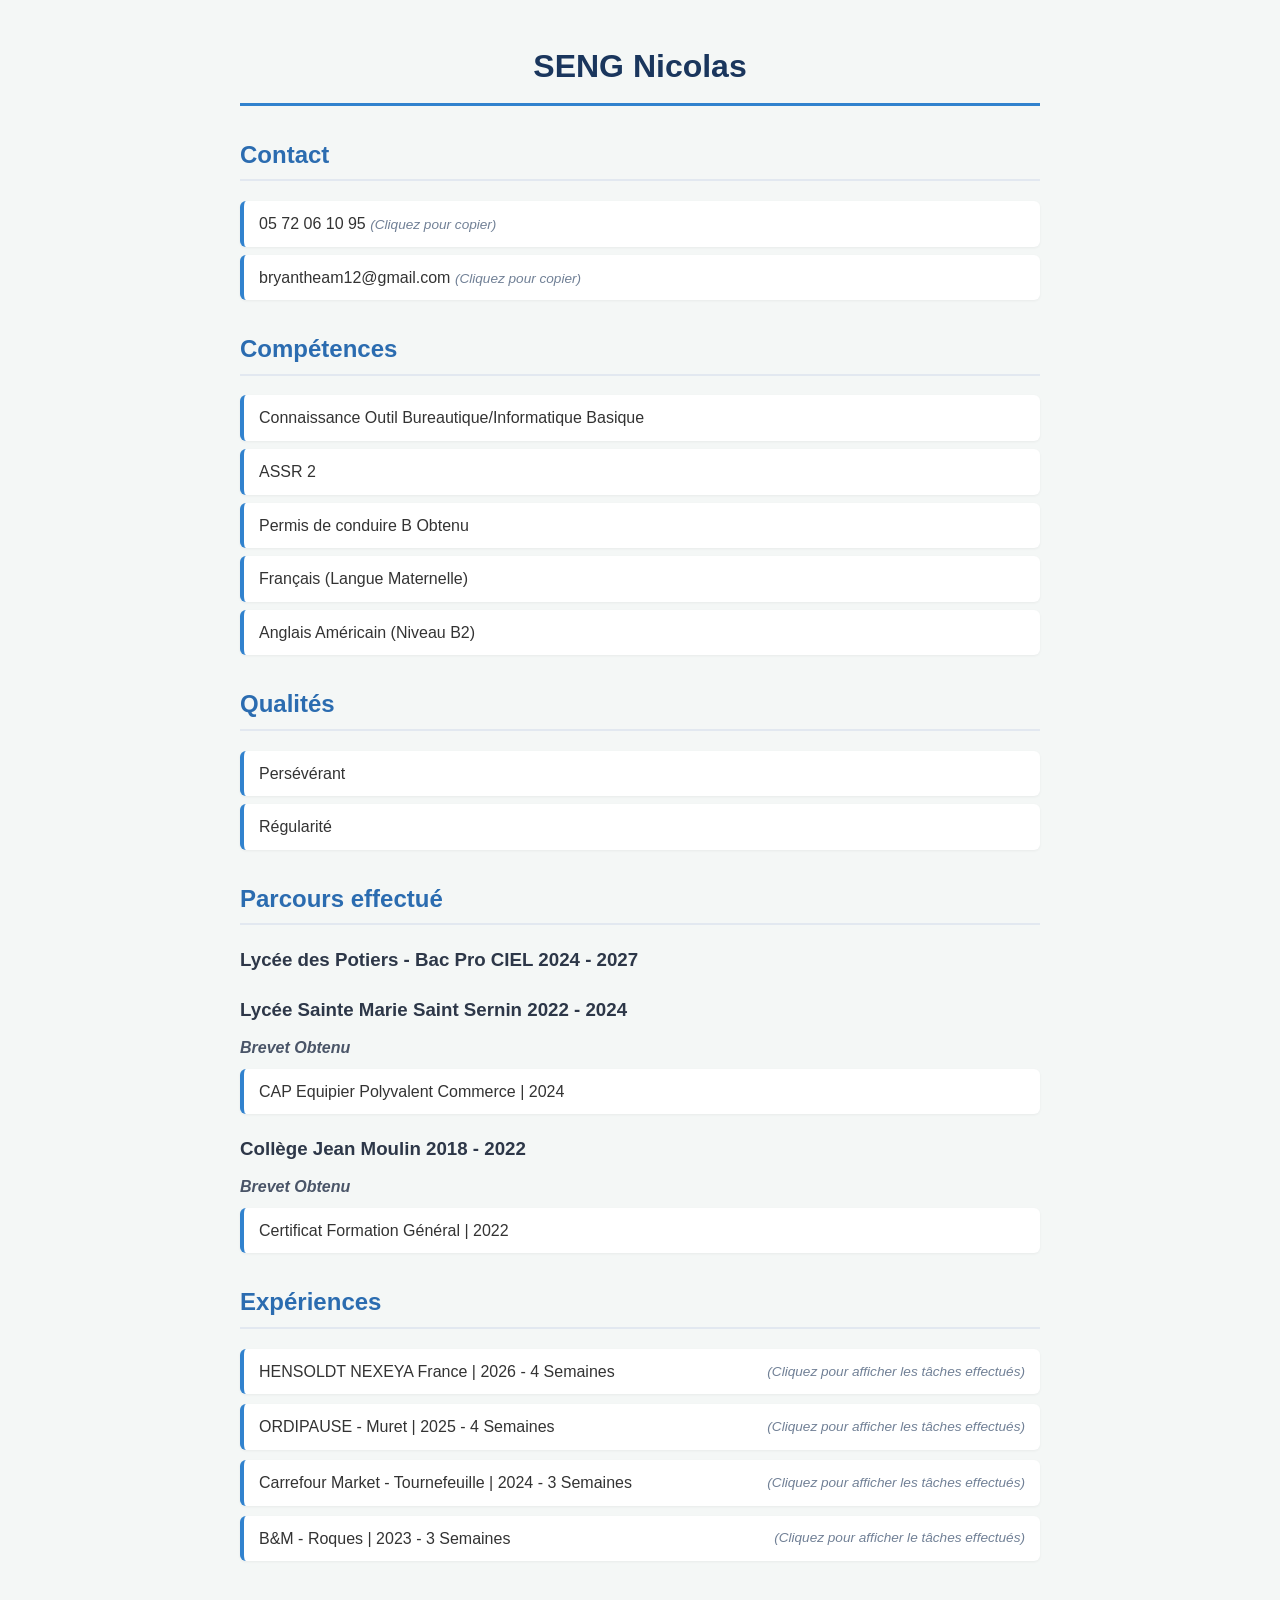
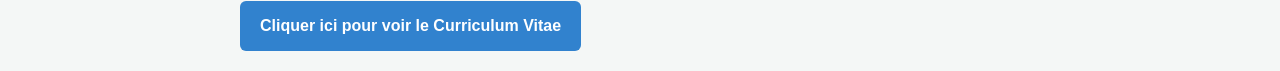
<file: index.html>
<!DOCTYPE html>
<html lang="fr">
<head>
    <meta charset="UTF-8"/>
    <link rel="stylesheet" href="index.css">
    <title>Portfolio de Nicolas SENG</title>
</head>

<body>
<h1>SENG Nicolas</h1>

<h2>Contact</h2>
<p class="copy-box" onclick="copierTexte(this)" data-copie="05 72 06 10 95">05 72 06 10 95 <span class="copier-hint">(Cliquez pour copier)</span></p>
<p class="copy-box" onclick="copierTexte(this)" data-copie="bryantheam12@gmail.com">bryantheam12@gmail.com <span class="copier-hint">(Cliquez pour copier)</span></p>

<h2>Compétences</h2>
<p>Connaissance Outil Bureautique/Informatique Basique</p>
<p>ASSR 2</p>
<p>Permis de conduire B Obtenu</p>
<p>Français (Langue Maternelle)</p>
<p>Anglais Américain (Niveau B2)</p>

<h2>Qualités</h2>
<p>Persévérant</p>
<p>Régularité</p>

<h2>Parcours effectué</h2>
<h3>Lycée des Potiers - Bac Pro CIEL 2024 - 2027</h3>
<h3>Lycée Sainte Marie Saint Sernin 2022 - 2024</h3>
<h4>Brevet Obtenu</h4>
<p>CAP Equipier Polyvalent Commerce | 2024</p>
<h3>Collège Jean Moulin 2018 - 2022</h3>
<h4>Brevet Obtenu</h4>
<p>Certificat Formation Général | 2022</p>

<h2>Expériences</h2>

<div class="experience-item">
    <p class="exp-header" onclick="toggleExperience(this)">
        <span>HENSOLDT NEXEYA France | 2026 - 4 Semaines</span>
        <span class="toggle-hint">(Cliquez pour afficher les tâches effectués)</span>
    </p>
    <ul class="exp-details">
        <li>Création compte utilisateur via Active Directory</li>
        <li>Attribution permissions d’accès</li>
        <li>Masterisation d’un poste informatique avec un MECM</li>
        <li>Déploiement appareil mobile avec un MDM</li>
        <li>Mise à jour logistique du matériel dans le parc informatique</li>
        <li>Création compte & adresse mails professionnel</li>
    </ul>
</div>

<div class="experience-item">
    <p class="exp-header" onclick="toggleExperience(this)">
        <span>ORDIPAUSE - Muret | 2025 - 4 Semaines</span>
        <span class="toggle-hint">(Cliquez pour afficher les tâches effectués)</span>
    </p>
    <ul class="exp-details">
        <li>Montage/démontage ordinateurs</li>
        <li>Mise à jour logiciel + système d’exploitation</li>
        <li>Nettoyage des données</li>
        <li>Nettoyage dossiers malintentionnées</li>
    </ul>
</div>

<div class="experience-item">
    <p class="exp-header" onclick="toggleExperience(this)">
        <span>Carrefour Market - Tournefeuille | 2024 - 3 Semaines</span>
        <span class="toggle-hint">(Cliquez pour afficher les tâches effectués)</span>
    </p>
    <ul class="exp-details">
        <li>Réassort</li>
        <li>Assistance des clients</li>
        <li>Facing</li>
        <li>Mise en rayon</li>
        <li>L'éditage</li>
    </ul>
</div>

<div class="experience-item">
    <p class="exp-header" onclick="toggleExperience(this)">
        <span>B&M - Roques | 2023 - 3 Semaines</span>
        <span class="toggle-hint">(Cliquez pour afficher le tâches effectués)</span>
    </p>
    <ul class="exp-details">
        <li>Facing</li>
        <li>Étiquetage</li>
        <li>Mise en rayon</li>
        <li>Réassort</li>
        <li>Rangement de la réserve</li>
        <li>Assemblage des meubles pour le display</li>
        <li>Informer les clients</li>
    </ul>
</div>

<a href="https://canva.link/5i1clasu5djs38j">Cliquer ici pour voir le Curriculum Vitae</a>

<script>
function copierTexte(element) {
    const texteACopier = element.getAttribute('data-copie');
    const hint = element.querySelector('.copier-hint');
    const hintOriginal = hint.innerText;

    navigator.clipboard.writeText(texteACopier).then(() => {
        hint.innerText = " (Copié !)";
        element.style.borderColor = "#3182ce";
        element.style.backgroundColor = "#f0fff4";

        setTimeout(() => {
            hint.innerText = hintOriginal;
            element.style.borderColor = "";
            element.style.backgroundColor = "";
        }, 2000);
    }).catch(err => {
        console.error('Erreur lors de la copie : ', err);
    });
}

function toggleExperience(headerElement) {
    const item = headerElement.closest('.experience-item');
    const hint = headerElement.querySelector('.toggle-hint');
    
    item.classList.toggle('active');

    if (item.classList.contains('active')) {
        hint.innerText = "(Cliquez pour masquer les tâches effectués)";
    } else {
        hint.innerText = "(Cliquez pour afficher les tâches effectués)";
    }
}
</script>
</body>
</html>
</file>
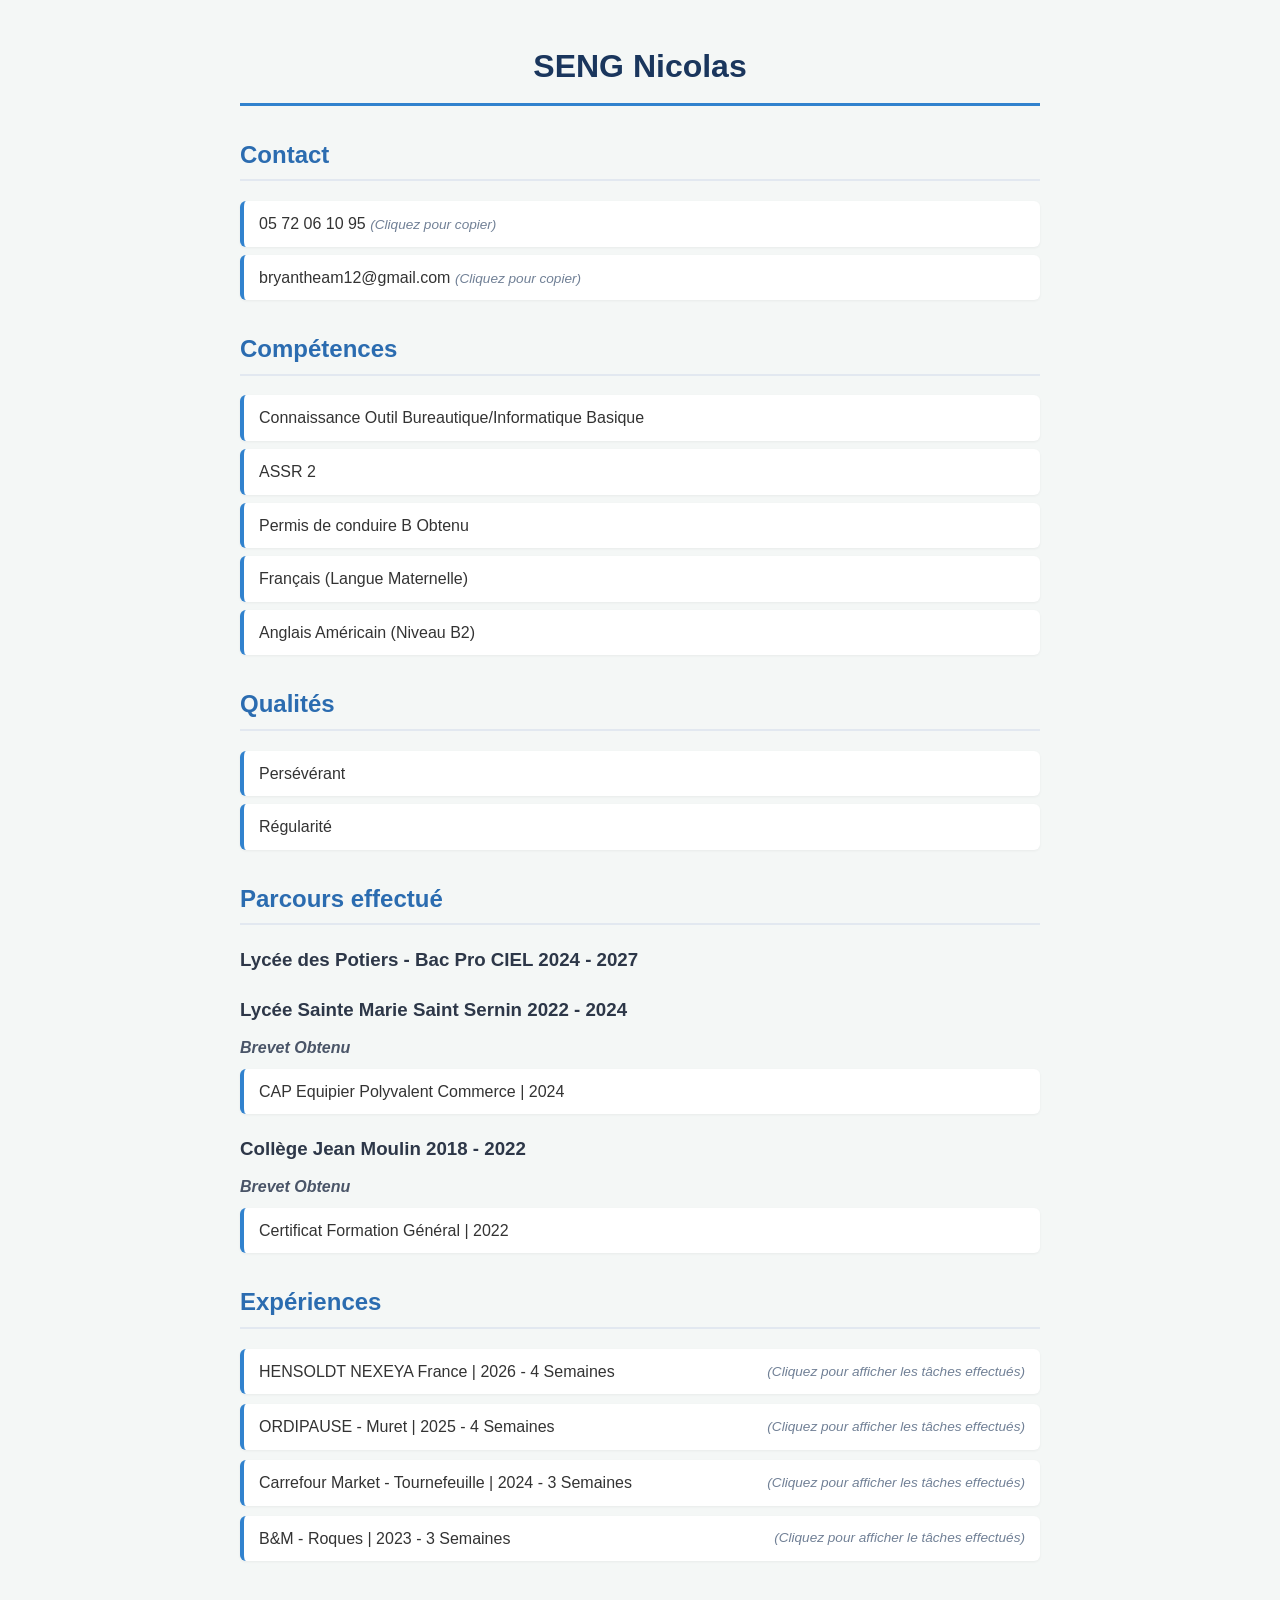
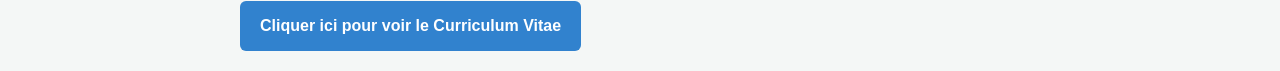
<file: Test.html>
<!DOCTYPE html>
<html lang="fr">
<head>
    <meta charset="UTF-8"/>
    <link rel="stylesheet" href="Test.css">
    <title>Portfolio de Nicolas SENG</title>
</head>

<body>
<h1>SENG Nicolas</h1>

<h2>Contact</h2>
<p class="copy-box" onclick="copierTexte(this)" data-copie="05 72 06 10 95">05 72 06 10 95 <span class="copier-hint">(Cliquez pour copier)</span></p>
<p class="copy-box" onclick="copierTexte(this)" data-copie="bryantheam12@gmail.com">bryantheam12@gmail.com <span class="copier-hint">(Cliquez pour copier)</span></p>

<h2>Compétences</h2>
<p>Connaissance Outil Bureautique/Informatique Basique</p>
<p>ASSR 2</p>
<p>Permis de conduire B Obtenu</p>
<p>Français (Langue Maternelle)</p>
<p>Anglais Américain (Niveau B2)</p>

<h2>Qualités</h2>
<p>Persévérant</p>
<p>Régularité</p>

<h2>Parcours effectué</h2>
<h3>Lycée des Potiers - Bac Pro CIEL 2024 - 2027</h3>
<h3>Lycée Sainte Marie Saint Sernin 2022 - 2024</h3>
<h4>Brevet Obtenu</h4>
<p>CAP Equipier Polyvalent Commerce | 2024</p>
<h3>Collège Jean Moulin 2018 - 2022</h3>
<h4>Brevet Obtenu</h4>
<p>Certificat Formation Général | 2022</p>

<h2>Expériences</h2>

<div class="experience-item">
    <p class="exp-header" onclick="toggleExperience(this)">
        <span>HENSOLDT NEXEYA France | 2026 - 4 Semaines</span>
        <span class="toggle-hint">(Cliquez pour afficher les tâches effectués)</span>
    </p>
    <ul class="exp-details">
        <li>Création compte utilisateur via Active Directory</li>
        <li>Attribution permissions d’accès</li>
        <li>Masterisation d’un poste informatique avec un MECM</li>
        <li>Déploiement appareil mobile avec un MDM</li>
        <li>Mise à jour logistique du matériel dans le parc informatique</li>
        <li>Création compte & adresse mails professionnel</li>
    </ul>
</div>

<div class="experience-item">
    <p class="exp-header" onclick="toggleExperience(this)">
        <span>ORDIPAUSE - Muret | 2025 - 4 Semaines</span>
        <span class="toggle-hint">(Cliquez pour afficher les tâches effectués)</span>
    </p>
    <ul class="exp-details">
        <li>Montage/démontage ordinateurs</li>
        <li>Mise à jour logiciel + système d’exploitation</li>
        <li>Nettoyage des données</li>
        <li>Nettoyage dossiers malintentionnées</li>
    </ul>
</div>

<div class="experience-item">
    <p class="exp-header" onclick="toggleExperience(this)">
        <span>Carrefour Market - Tournefeuille | 2024 - 3 Semaines</span>
        <span class="toggle-hint">(Cliquez pour afficher les tâches effectués)</span>
    </p>
    <ul class="exp-details">
        <li>Réassort</li>
        <li>Assistance des clients</li>
        <li>Facing</li>
        <li>Mise en rayon</li>
        <li>L'éditage</li>
    </ul>
</div>

<div class="experience-item">
    <p class="exp-header" onclick="toggleExperience(this)">
        <span>B&M - Roques | 2023 - 3 Semaines</span>
        <span class="toggle-hint">(Cliquez pour afficher le tâches effectués)</span>
    </p>
    <ul class="exp-details">
        <li>Facing</li>
        <li>Étiquetage</li>
        <li>Mise en rayon</li>
        <li>Réassort</li>
        <li>Rangement de la réserve</li>
        <li>Assemblage des meubles pour le display</li>
        <li>Informer les clients</li>
    </ul>
</div>

<a href="https://canva.link/5i1clasu5djs38j">Cliquer ici pour voir le Curriculum Vitae</a>

<script>
function copierTexte(element) {
    const texteACopier = element.getAttribute('data-copie');
    const hint = element.querySelector('.copier-hint');
    const hintOriginal = hint.innerText;

    navigator.clipboard.writeText(texteACopier).then(() => {
        hint.innerText = " (Copié !)";
        element.style.borderColor = "#3182ce";
        element.style.backgroundColor = "#f0fff4";

        setTimeout(() => {
            hint.innerText = hintOriginal;
            element.style.borderColor = "";
            element.style.backgroundColor = "";
        }, 2000);
    }).catch(err => {
        console.error('Erreur lors de la copie : ', err);
    });
}

function toggleExperience(headerElement) {
    const item = headerElement.closest('.experience-item');
    const hint = headerElement.querySelector('.toggle-hint');
    
    item.classList.toggle('active');

    if (item.classList.contains('active')) {
        hint.innerText = "(Cliquez pour masquer les tâches effectués)";
    } else {
        hint.innerText = "(Cliquez pour afficher les tâches effectués)";
    }
}
</script>
</body>
</html>
</file>
<file: index.css>
/* Style général et typographie moderne */
body {
    font-family: 'Segoe UI', Tahoma, Geneva, Verdana, sans-serif;
    line-height: 1.6;
    color: #333333;
    background-color: #f4f7f6;
    margin: 0;
    padding: 20px;
    max-width: 800px;
    margin-left: auto;
    margin-right: auto;
}

/* En-tête principal */
h1 {
    color: #1a365d;
    text-align: center;
    border-bottom: 3px solid #3182ce;
    padding-bottom: 10px;
    margin-bottom: 30px;
}

/* Titres de sections */
h2 {
    color: #2b6cb0;
    border-bottom: 2px solid #e2e8f0;
    padding-bottom: 5px;
    margin-top: 30px;
}

/* Établissements / Diplômes */
h3 {
    color: #2d3748;
    margin-top: 20px;
    margin-bottom: 5px;
}

/* Sous-titres */
h4 {
    color: #4a5568;
    font-style: italic;
    margin-top: 10px;
    margin-bottom: 5px;
}

/* Paragraphes de contenu */
p {
    background-color: #ffffff;
    padding: 10px 15px;
    margin: 8px 0;
    border-radius: 6px;
    box-shadow: 0 1px 3px rgba(0, 0, 0, 0.05);
    border-left: 4px solid #3182ce;
}

/* Style spécifique pour les contacts */
body > p:nth-of-type(1),
body > p:nth-of-type(2) {
    border-left-color: #3182ce;
}

/* Lien vers le CV Canva */
a {
    display: inline-block;
    margin-top: 30px;
    background-color: #3182ce;
    color: white;
    padding: 12px 20px;
    text-decoration: none;
    border-radius: 6px;
    font-weight: bold;
    transition: background-color 0.3s ease;
}

a:hover {
    background-color: #2b6cb0;
}

/* --- FONCTION COPIER AU CLIC --- */
.copy-box {
    cursor: pointer;
    transition: background-color 0.2s ease, border-color 0.2s ease;
}

.copy-box:hover {
    background-color: #edf2f7;
}

.copier-hint {
    font-size: 0.85em;
    color: #718096;
    font-style: italic;
}

/* --- ACCORDÉON / EXPÉRIENCES DÉPLIANTES --- */
.exp-header {
    cursor: pointer;
    transition: background-color 0.2s ease, border-color 0.2s ease;
    user-select: none;
    display: flex;
    justify-content: space-between;
    align-items: center;
}

.exp-header:hover {
    background-color: #edf2f7;
}

.toggle-hint {
    font-size: 0.85em;
    color: #718096;
    font-style: italic;
    font-weight: normal;
}

/* Cache la liste de détails par défaut */
.exp-details {
    display: none;
    background-color: #ffffff;
    margin: 0 0 12px 0;
    padding: 15px 20px 15px 35px;
    border-radius: 0 0 6px 6px;
    border-left: 4px solid #3182ce;
    box-shadow: 0 1px 3px rgba(0, 0, 0, 0.05);
}

/* Style de la liste une fois ouverte */
.experience-item.active .exp-details {
    display: block;
}

.experience-item.active .exp-header {
    border-bottom-left-radius: 0;
    border-bottom-right-radius: 0;
    margin-bottom: 0;
}/* Style général et typographie moderne */
body {
    font-family: 'Segoe UI', Tahoma, Geneva, Verdana, sans-serif;
    line-height: 1.6;
    color: #333333;
    background-color: #f4f7f6;
    margin: 0;
    padding: 20px;
    max-width: 800px;
    margin-left: auto;
    margin-right: auto;
}

/* En-tête principal */
h1 {
    color: #1a365d;
    text-align: center;
    border-bottom: 3px solid #3182ce;
    padding-bottom: 10px;
    margin-bottom: 30px;
}

/* Titres de sections */
h2 {
    color: #2b6cb0;
    border-bottom: 2px solid #e2e8f0;
    padding-bottom: 5px;
    margin-top: 30px;
}

/* Établissements / Diplômes */
h3 {
    color: #2d3748;
    margin-top: 20px;
    margin-bottom: 5px;
}

/* Sous-titres */
h4 {
    color: #4a5568;
    font-style: italic;
    margin-top: 10px;
    margin-bottom: 5px;
}

/* Paragraphes de contenu */
p {
    background-color: #ffffff;
    padding: 10px 15px;
    margin: 8px 0;
    border-radius: 6px;
    box-shadow: 0 1px 3px rgba(0, 0, 0, 0.05);
    border-left: 4px solid #3182ce;
}

/* Style spécifique pour les contacts */
body > p:nth-of-type(1),
body > p:nth-of-type(2) {
    border-left-color: #3182ce;
}

/* Lien vers le CV Canva */
a {
    display: inline-block;
    margin-top: 30px;
    background-color: #3182ce;
    color: white;
    padding: 12px 20px;
    text-decoration: none;
    border-radius: 6px;
    font-weight: bold;
    transition: background-color 0.3s ease;
}

a:hover {
    background-color: #2b6cb0;
}

/* --- FONCTION COPIER AU CLIC --- */
.copy-box {
    cursor: pointer;
    transition: background-color 0.2s ease, border-color 0.2s ease;
}

.copy-box:hover {
    background-color: #edf2f7;
}

.copier-hint {
    font-size: 0.85em;
    color: #718096;
    font-style: italic;
}

/* --- ACCORDÉON EXPÉRIENCES --- */
.experience-item {
    margin-bottom: 10px;
}

.exp-header {
    cursor: pointer;
    transition: background-color 0.2s ease;
    user-select: none;
    display: flex;
    justify-content: space-between;
    align-items: center;
    margin: 0 !important;
}

.exp-header:hover {
    background-color: #edf2f7;
}

.toggle-hint {
    font-size: 0.85em;
    color: #718096;
    font-style: italic;
    font-weight: normal;
    margin-left: 10px;
}

/* Caché par défaut */
.exp-details {
    display: none !important;
    background-color: #ffffff;
    margin: 0;
    padding: 15px 20px 15px 35px;
    border-radius: 0 0 6px 6px;
    border-left: 4px solid #3182ce;
    box-shadow: 0 1px 3px rgba(0, 0, 0, 0.05);
}

/* Visible au clic */
.experience-item.active .exp-details {
    display: block !important;
}

.experience-item.active .exp-header {
    border-bottom-left-radius: 0;
    border-bottom-right-radius: 0;
}
</file>
<file: Test.css>
/* Style général et typographie moderne */
body {
    font-family: 'Segoe UI', Tahoma, Geneva, Verdana, sans-serif;
    line-height: 1.6;
    color: #333333;
    background-color: #f4f7f6;
    margin: 0;
    padding: 20px;
    max-width: 800px;
    margin-left: auto;
    margin-right: auto;
}

/* En-tête principal */
h1 {
    color: #1a365d;
    text-align: center;
    border-bottom: 3px solid #3182ce;
    padding-bottom: 10px;
    margin-bottom: 30px;
}

/* Titres de sections */
h2 {
    color: #2b6cb0;
    border-bottom: 2px solid #e2e8f0;
    padding-bottom: 5px;
    margin-top: 30px;
}

/* Établissements / Diplômes */
h3 {
    color: #2d3748;
    margin-top: 20px;
    margin-bottom: 5px;
}

/* Sous-titres */
h4 {
    color: #4a5568;
    font-style: italic;
    margin-top: 10px;
    margin-bottom: 5px;
}

/* Paragraphes de contenu */
p {
    background-color: #ffffff;
    padding: 10px 15px;
    margin: 8px 0;
    border-radius: 6px;
    box-shadow: 0 1px 3px rgba(0, 0, 0, 0.05);
    border-left: 4px solid #3182ce;
}

/* Style spécifique pour les contacts */
body > p:nth-of-type(1),
body > p:nth-of-type(2) {
    border-left-color: #3182ce;
}

/* Lien vers le CV Canva */
a {
    display: inline-block;
    margin-top: 30px;
    background-color: #3182ce;
    color: white;
    padding: 12px 20px;
    text-decoration: none;
    border-radius: 6px;
    font-weight: bold;
    transition: background-color 0.3s ease;
}

a:hover {
    background-color: #2b6cb0;
}

/* --- FONCTION COPIER AU CLIC --- */
.copy-box {
    cursor: pointer;
    transition: background-color 0.2s ease, border-color 0.2s ease;
}

.copy-box:hover {
    background-color: #edf2f7;
}

.copier-hint {
    font-size: 0.85em;
    color: #718096;
    font-style: italic;
}

/* --- ACCORDÉON / EXPÉRIENCES DÉPLIANTES --- */
.exp-header {
    cursor: pointer;
    transition: background-color 0.2s ease, border-color 0.2s ease;
    user-select: none;
    display: flex;
    justify-content: space-between;
    align-items: center;
}

.exp-header:hover {
    background-color: #edf2f7;
}

.toggle-hint {
    font-size: 0.85em;
    color: #718096;
    font-style: italic;
    font-weight: normal;
}

/* Cache la liste de détails par défaut */
.exp-details {
    display: none;
    background-color: #ffffff;
    margin: 0 0 12px 0;
    padding: 15px 20px 15px 35px;
    border-radius: 0 0 6px 6px;
    border-left: 4px solid #3182ce;
    box-shadow: 0 1px 3px rgba(0, 0, 0, 0.05);
}

/* Style de la liste une fois ouverte */
.experience-item.active .exp-details {
    display: block;
}

.experience-item.active .exp-header {
    border-bottom-left-radius: 0;
    border-bottom-right-radius: 0;
    margin-bottom: 0;
}/* Style général et typographie moderne */
body {
    font-family: 'Segoe UI', Tahoma, Geneva, Verdana, sans-serif;
    line-height: 1.6;
    color: #333333;
    background-color: #f4f7f6;
    margin: 0;
    padding: 20px;
    max-width: 800px;
    margin-left: auto;
    margin-right: auto;
}

/* En-tête principal */
h1 {
    color: #1a365d;
    text-align: center;
    border-bottom: 3px solid #3182ce;
    padding-bottom: 10px;
    margin-bottom: 30px;
}

/* Titres de sections */
h2 {
    color: #2b6cb0;
    border-bottom: 2px solid #e2e8f0;
    padding-bottom: 5px;
    margin-top: 30px;
}

/* Établissements / Diplômes */
h3 {
    color: #2d3748;
    margin-top: 20px;
    margin-bottom: 5px;
}

/* Sous-titres */
h4 {
    color: #4a5568;
    font-style: italic;
    margin-top: 10px;
    margin-bottom: 5px;
}

/* Paragraphes de contenu */
p {
    background-color: #ffffff;
    padding: 10px 15px;
    margin: 8px 0;
    border-radius: 6px;
    box-shadow: 0 1px 3px rgba(0, 0, 0, 0.05);
    border-left: 4px solid #3182ce;
}

/* Style spécifique pour les contacts */
body > p:nth-of-type(1),
body > p:nth-of-type(2) {
    border-left-color: #3182ce;
}

/* Lien vers le CV Canva */
a {
    display: inline-block;
    margin-top: 30px;
    background-color: #3182ce;
    color: white;
    padding: 12px 20px;
    text-decoration: none;
    border-radius: 6px;
    font-weight: bold;
    transition: background-color 0.3s ease;
}

a:hover {
    background-color: #2b6cb0;
}

/* --- FONCTION COPIER AU CLIC --- */
.copy-box {
    cursor: pointer;
    transition: background-color 0.2s ease, border-color 0.2s ease;
}

.copy-box:hover {
    background-color: #edf2f7;
}

.copier-hint {
    font-size: 0.85em;
    color: #718096;
    font-style: italic;
}

/* --- ACCORDÉON EXPÉRIENCES --- */
.experience-item {
    margin-bottom: 10px;
}

.exp-header {
    cursor: pointer;
    transition: background-color 0.2s ease;
    user-select: none;
    display: flex;
    justify-content: space-between;
    align-items: center;
    margin: 0 !important;
}

.exp-header:hover {
    background-color: #edf2f7;
}

.toggle-hint {
    font-size: 0.85em;
    color: #718096;
    font-style: italic;
    font-weight: normal;
    margin-left: 10px;
}

/* Caché par défaut */
.exp-details {
    display: none !important;
    background-color: #ffffff;
    margin: 0;
    padding: 15px 20px 15px 35px;
    border-radius: 0 0 6px 6px;
    border-left: 4px solid #3182ce;
    box-shadow: 0 1px 3px rgba(0, 0, 0, 0.05);
}

/* Visible au clic */
.experience-item.active .exp-details {
    display: block !important;
}

.experience-item.active .exp-header {
    border-bottom-left-radius: 0;
    border-bottom-right-radius: 0;
}
</file>
